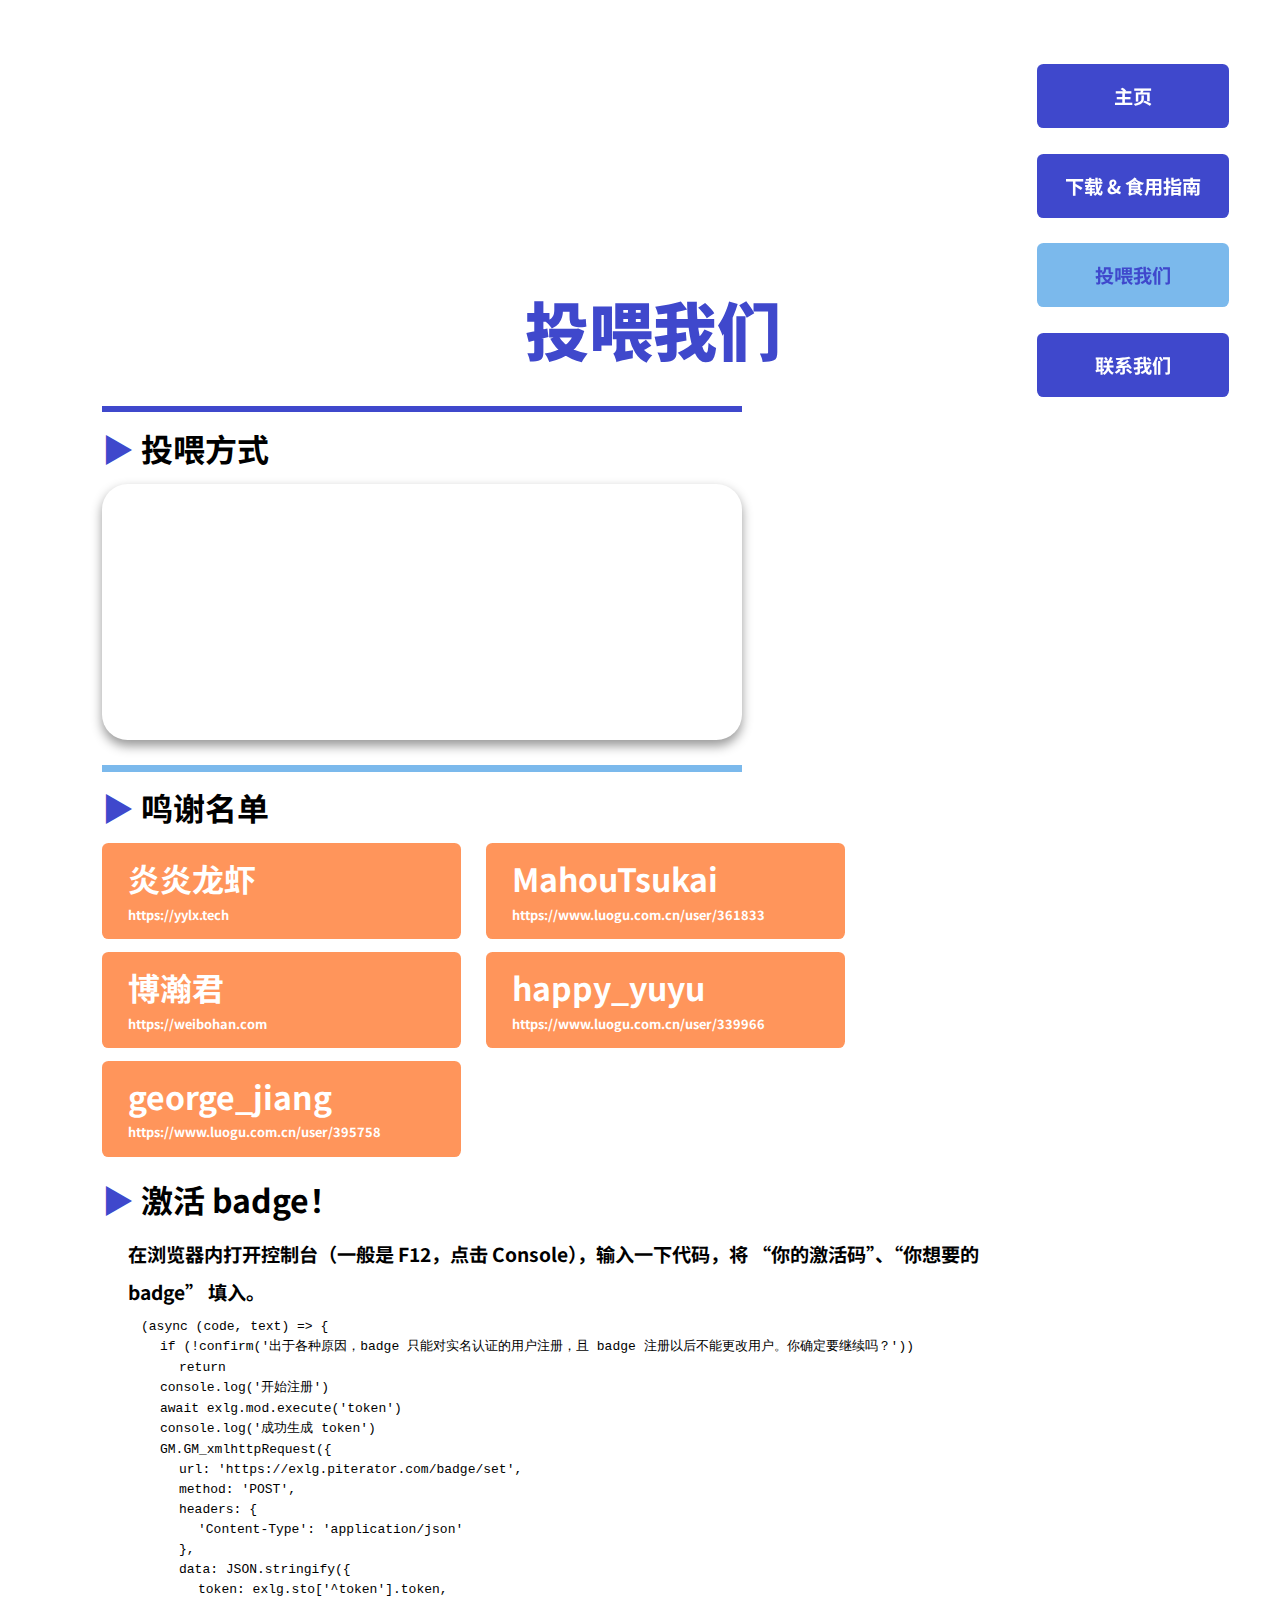
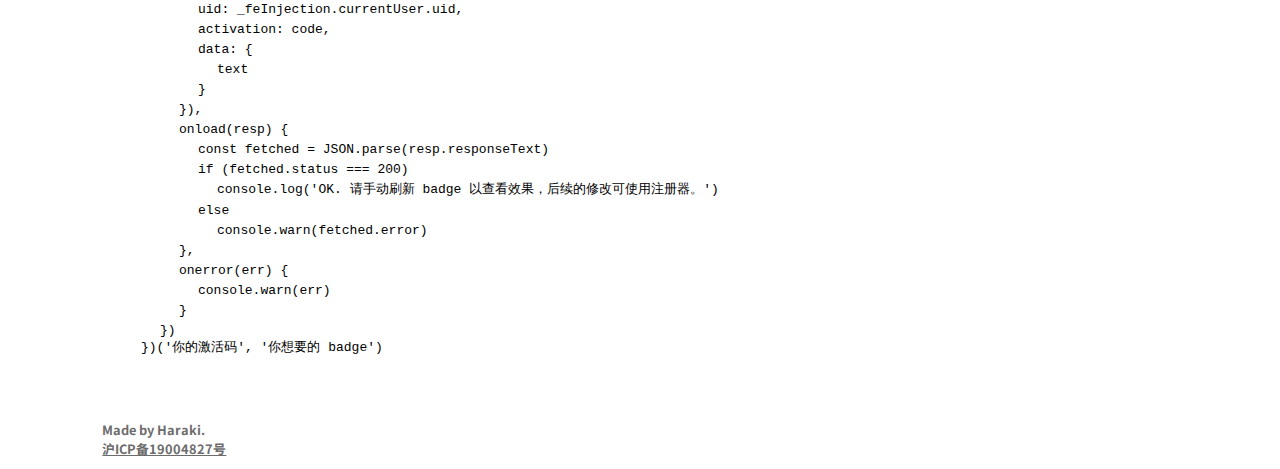
<file: donate.html>
<!DOCTYPE html>
<html>
	<head>
		<meta charset="utf-8">
		<title>Extend-luogu 投喂我们</title>
		<link rel="preconnect" href="https://fonts.googleapis.com">
		<link rel="preconnect" href="https://fonts.gstatic.com" crossorigin>
		<link href="https://fonts.googleapis.com/css2?family=Noto+Sans+SC:wght@700;900&display=swap" rel="stylesheet">
		<link rel="stylesheet" type="text/css" href="css/donate.css"/>
		<link rel="stylesheet" type="text/css" href="css/common.css"/>
		<link rel="icon" type="image/x-ico" href="img/logo.png"/>
		<script src="https://s3.pstatp.com/cdn/expire-1-M/jquery/3.1.1/jquery.min.js"></script>
		<script src="js/night.js" type="text/javascript" charset="utf-8"></script>
		<script src="js/regtag.js" type="text/javascript" charset="utf-8"></script>
	</head>
	<body>
		<div class="bgimg"></div>
		<p class="exlg-col-blue3 title">投喂我们</p>
		<div class="exlg-bgcol-blue3 line linetitle"></div>
		<div class="content">
			<p class="txt-bt">投喂方式</p>
			<a target="_blank" href="https://afdian.net/@extend-luogu" class="money"></a>
			<div class="exlg-bgcol-blue1 linein" style="margin-top: 2vw;"></div>
			<p class="txt-bt">鸣谢名单</p>
			<ul class="cul">
				<li>
					<a href="https://yylx.tech/" target="_blank">
						<p class="monier-name">炎炎龙虾</p><br>
						<p>https://yylx.tech</p>
					</a>
				</li>
				<li>
					<a href="https://www.luogu.com.cn/user/361833" target="_blank">
						<p class="monier-name">MahouTsukai</p><br>
						<p>https://www.luogu.com.cn/user/361833</p>
					</a>
				</li>
				<li>
					<a href="https://weibohan.com" target="_blank">
						<p class="monier-name">博瀚君</p><br>
						<p>https://weibohan.com</p>
					</a>
				</li>
				<li>
					<a href="https://www.luogu.com.cn/user/339966" target="_blank">
						<p class="monier-name">happy_yuyu</p><br>
						<p>https://www.luogu.com.cn/user/339966</p>
					</a>
				</li>
				<li>
					<a href="https://www.luogu.com.cn/user/395758" target="_blank">
						<p class="monier-name">george_jiang</p><br>
						<p>https://www.luogu.com.cn/user/395758</p>
					</a>
				</li>
			</ul>
			<p class="txt-bt jrg">激活 badge！</p>
			<span>在浏览器内打开控制台（一般是 F12，点击 Console），输入一下代码，将 “你的激活码”、“你想要的 badge” 填入。</span>
			<pre><code lang="javascript"><span></span>(async (code, text) => {
<span>&emsp;</span>if (!confirm('出于各种原因，badge 只能对实名认证的用户注册，且 badge 注册以后不能更改用户。你确定要继续吗？'))
<span>&emsp;&emsp;</span>return
<span>&emsp;</span>console.log('开始注册')
<span>&emsp;</span>await exlg.mod.execute('token')
<span>&emsp;</span>console.log('成功生成 token')
<span>&emsp;</span>GM.GM_xmlhttpRequest({
<span>&emsp;&emsp;</span>url: 'https://exlg.piterator.com/badge/set',
<span>&emsp;&emsp;</span>method: 'POST',
<span>&emsp;&emsp;</span>headers: {
<span>&emsp;&emsp;&emsp;</span>'Content-Type': 'application/json'
<span>&emsp;&emsp;</span>},
<span>&emsp;&emsp;</span>data: JSON.stringify({
<span>&emsp;&emsp;&emsp;</span>token: exlg.sto['^token'].token,
<span>&emsp;&emsp;&emsp;</span>uid: _feInjection.currentUser.uid,
<span>&emsp;&emsp;&emsp;</span>activation: code,
<span>&emsp;&emsp;&emsp;</span>data: {
<span>&emsp;&emsp;&emsp;&emsp;</span>text
<span>&emsp;&emsp;&emsp;</span>}
<span>&emsp;&emsp;</span>}),
<span>&emsp;&emsp;</span>onload(resp) {
<span>&emsp;&emsp;&emsp;</span>const fetched = JSON.parse(resp.responseText)
<span>&emsp;&emsp;&emsp;</span>if (fetched.status === 200)
<span>&emsp;&emsp;&emsp;&emsp;</span>console.log('OK. 请手动刷新 badge 以查看效果，后续的修改可使用注册器。')
<span>&emsp;&emsp;&emsp;</span>else
<span>&emsp;&emsp;&emsp;&emsp;</span>console.warn(fetched.error)
<span>&emsp;&emsp;</span>},
<span>&emsp;&emsp;</span>onerror(err) {
<span>&emsp;&emsp;&emsp;</span>console.warn(err)
<span>&emsp;&emsp;</span>}
<span>&emsp;</span>})
<span></span>})('你的激活码', '你想要的 badge')</code></pre>
		</div>
		<ul class="menuul">
			<li>
				<button class="exlg-bgcol-blue3 menu-but" onclick="window.location='index.html'">
					<p class="exlg-col-white">主页</p>
				</button>
			</li>
			<li>
				<button class="exlg-bgcol-blue3 menu-but" onclick="window.location='install.html'">
					<p class="exlg-col-white">下载 & 食用指南</p>
				</button>
			</li>
			<li>
				<button class="exlg-bgcol-blue3 menu-but checked" onclick="window.location='donate.html'">
					<p class="exlg-col-white">投喂我们</p>
				</button>
			</li>
			<li>
				<button class="exlg-bgcol-blue3 menu-but" onclick="window.location='contact.html'">
					<p class="exlg-col-white">联系我们</p>
				</button>
			</li>
		</ul>
		<p class="exlg-col-grey maker-info">Made by Haraki.<br><a target="_blank" href="https://beian.miit.gov.cn" class="exlg-col-grey">沪ICP备19004827号</a></p>
	</body>
</html>
</file>
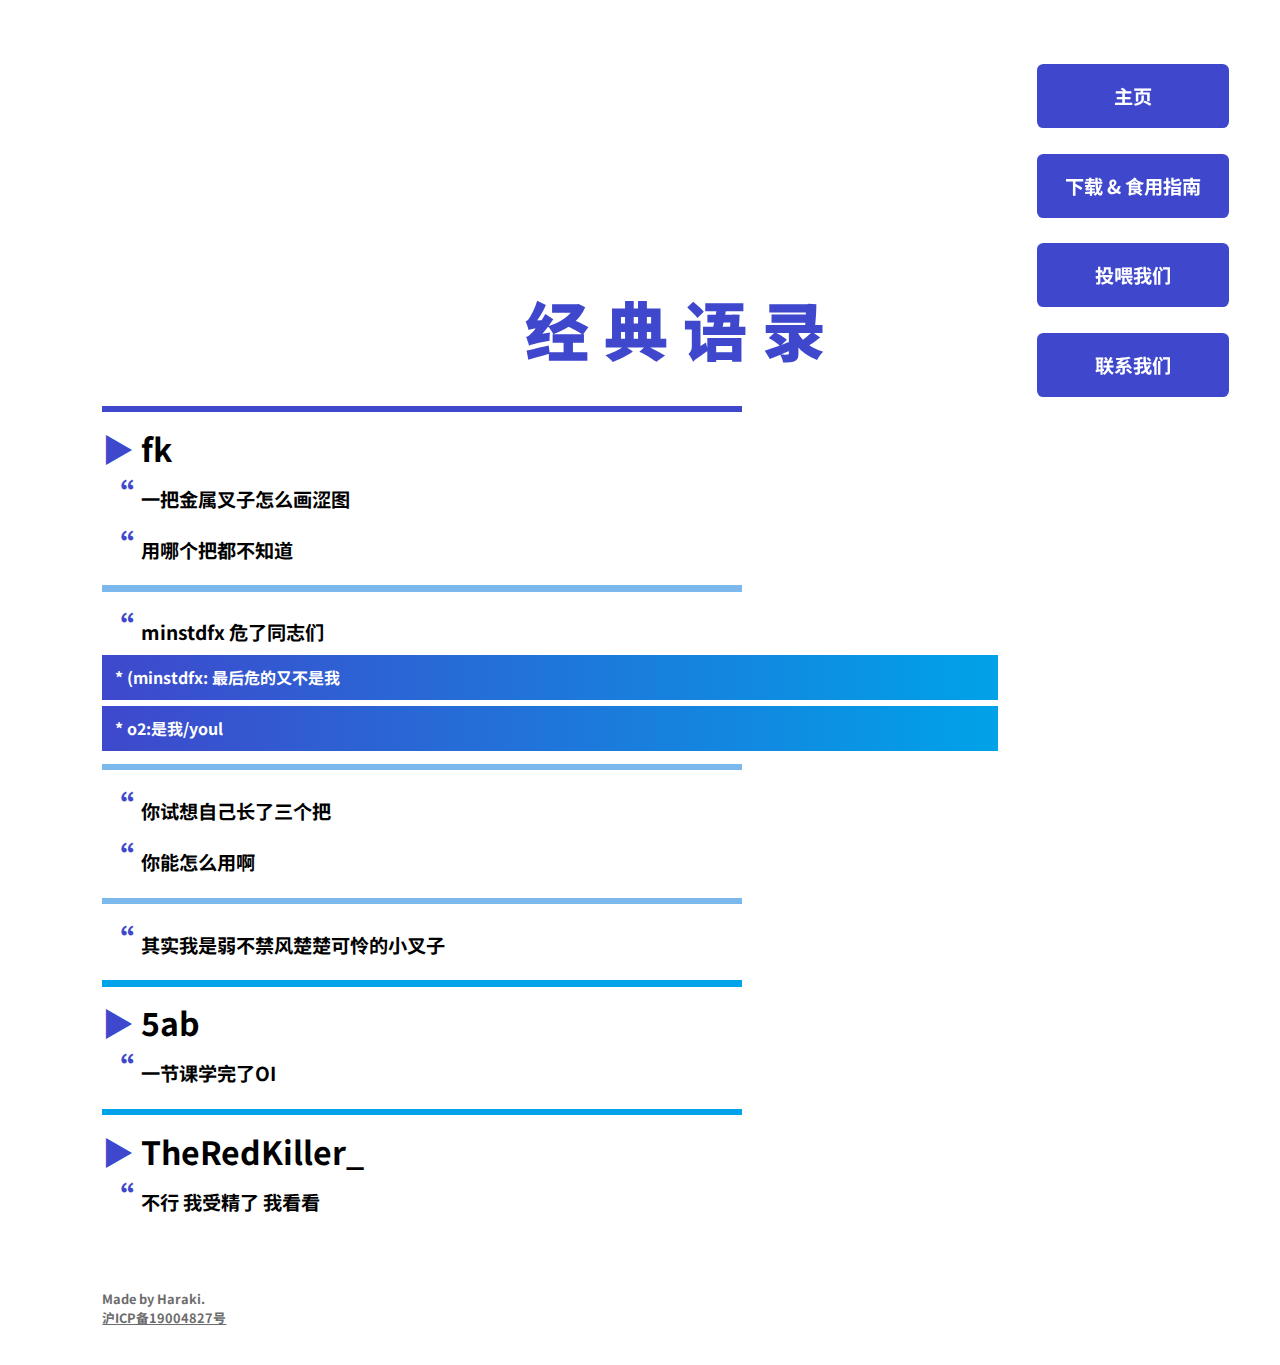
<file: hitokoto.html>
<!DOCTYPE html>
<html>
	<head>
		<meta charset="utf-8">
		<title>Extend-luogu 经 典 语 录</title>
		<link rel="preconnect" href="https://fonts.googleapis.com">
		<link rel="preconnect" href="https://fonts.gstatic.com" crossorigin>
		<link href="https://fonts.googleapis.com/css2?family=Noto+Sans+SC:wght@700;900&display=swap" rel="stylesheet">
		<link rel="stylesheet" type="text/css" href="css/donate.css"/>
		<link rel="stylesheet" type="text/css" href="css/common.css"/>
		<link rel="icon" type="image/x-ico" href="img/logo.png"/>
		<script src="https://s3.pstatp.com/cdn/expire-1-M/jquery/3.1.1/jquery.min.js"></script>
		<script src="js/night.js" type="text/javascript" charset="utf-8"></script>
	</head>
	<body>
		<div class="bgimg"></div>
		<p class="exlg-col-blue3 title">经 典 语 录</p>
		<div class="exlg-bgcol-blue3 line linetitle"></div>
		<div class="content">
			<p class="txt-bt">fk</p>
			<p class="txt-zw txt-htkt">一把金属叉子怎么画涩图</p>
			<p class="txt-zw txt-htkt">用哪个把都不知道</p>
			<div class="exlg-bgcol-blue1 linein"></div>
			<p class="txt-zw txt-htkt">minstdfx 危了同志们</p>
			<p class="txt-bz">(minstdfx: 最后危的又不是我</p>
			<div class="linesh"></div>
			<p class="txt-bz">o2:是我/youl</p>
			<div class="exlg-bgcol-blue1 linein"></div>
			<p class="txt-zw txt-htkt">你试想自己长了三个把</p>
			<p class="txt-zw txt-htkt">你能怎么用啊</p>
			<div class="exlg-bgcol-blue1 linein"></div>
			<p class="txt-zw txt-htkt">其实我是弱不禁风楚楚可怜的小叉子</p>
			<div class="exlg-bgcol-blue2 linein"></div>
			<p class="txt-bt">5ab</p>
			<p class="txt-zw txt-htkt">一节课学完了OI</p>
			<div class="exlg-bgcol-blue2 linein"></div>
			<p class="txt-bt">TheRedKiller_</p>
			<p class="txt-zw txt-htkt">不行 我受精了 我看看</p>
		</div>
		<ul class="menuul">
			<li>
				<button class="exlg-bgcol-blue3 menu-but" onclick="window.location='index.html'">
					<p class="exlg-col-white">主页</p>
				</button>
			</li>
			<li>
				<button class="exlg-bgcol-blue3 menu-but" onclick="window.location='install.html'">
					<p class="exlg-col-white">下载 & 食用指南</p>
				</button>
			</li>
			<li>
				<button class="exlg-bgcol-blue3 menu-but" onclick="window.location='donate.html'">
					<p class="exlg-col-white">投喂我们</p>
				</button>
			</li>
			<li>
				<button class="exlg-bgcol-blue3 menu-but" onclick="window.location='contact.html'">
					<p class="exlg-col-white">联系我们</p>
				</button>
			</li>
		</ul>
		<p class="exlg-col-grey maker-info">Made by Haraki.<br><a target="_blank" href="https://beian.miit.gov.cn" class="exlg-col-grey">沪ICP备19004827号</a></p>
	</body>
</html>
</file>
<file: css/donate.css>
.money{
	display: block;
	width: 50vw;
	height: 20vw;/*这是按照图片比例算的 别动*/
	background: url("https://s2.loli.net/2021/12/12/GdLO4a3b5wN67Qh.png") no-repeat;
	background-size: 50vw;
	margin: 1vw 0;
	border-radius: 2vw;
	box-shadow: 0 0.4vw 0.8vw #999;
	/* cursor: pointer; */
}


.cul{
	list-style: none;
	height: 26vw;
	/* display: block; */
	margin-top: 1vw;
}
.cul li{
	height: 5.5vw;
	width: 40%;
	padding-top: 1vw;
	padding-bottom: 1vw;
	background-color: #ff955b;
	margin-bottom: 1vw;
	border-radius: 0.5vw;
	float: left;
	margin-right: 2vw;
	transition: background-color 0.5s;
	-moz-transition: background-color 0.5s;
	-webkit-transition: background-color 0.5s;
	-o-transition: background-color 0.5s;
}
.cul li:hover{
	background-color: #ffc152;
}
.cul li a{
	display: block;
	height: 5.5vw;
	width: 100%;
}
.cul li p{
	display: inline-block;
	color: white;
	line-height: 0.7vw;
	font-size: 1vw;
	/* margin-bottom: 1vw; */
	margin-left: 2vw;
}
.monier-name{
	font-size: 2.5vw !important;
	line-height: 3.5vw !important;
}
.content span{
	line-height: 3vw;
	font-size: 1.5vw;
	padding-left: 2vw;
	display:inline-block;
	height:3vw;
}
/* .content span:before{
	content: "● ";
	color: black;
	font-size: 1vw;
	line-height: 3vw;
	padding-left: 1vw;
	padding-right: 1vw;
} */
.content input{
	height: 2vw;
	padding:0.25vw 1vw;
	/* margin-bottom:0.2vw; */
}
.jrg{
	padding-bottom: 1vw;
}
.content button{
	margin-left: 2vw;
	height: 3vw;
	width:auto;
	font-size:1.5vw;
	background: #3f48cc;
	padding:0 1vw;
	border:none;
	color:white;
	cursor:pointer;
	border-radius:0.5vw;
	margin-top:0.5vw;
}
.content button:hover{
	transition: background-color 0.5s;
	-moz-transition: background-color 0.5s;
	-webkit-transition: background-color 0.5s;
	-o-transition: background-color 0.5s;
	background: #00a2e8;
}

code>span {
	line-height: 1.3vw !important;
	height: 1vw !important;
}

pre {
	margin: 1em;
}
</file>
<file: css/common.css>
*{
	margin: 0;
	padding: 0;
}
p,a,font,h1,h2,h3,h4,h5,h6,input,span,li,button{
	font-family: 'Noto Sans SC', sans-serif;font-weight:700;
}
.exlg-bgcol-blue1{
	background-color: #7bb9ec;
}
.exlg-bgcol-blue2{
	background-color: #00a2e8;
}
.exlg-bgcol-blue3{
	background-color: #3f48cc;
}
.exlg-bgcol-white{
	background-color: #ffffff;
}
.exlg-bgcol-grey{
	background-color: #6c6c6c;
}
.exlg-col-blue1{
	color: #7bb9ec;
}
.exlg-col-blue2{
	color: #00a2e8;
}
.exlg-col-blue3{
	color: #3f48cc;
}
.exlg-col-white{
	color: #ffffff;
}
.exlg-col-grey{
	color: #6c6c6c;
}

.line{
	margin-top: 1vw;
	margin-bottom: 1vw;
	height: 0.5vw;
	width: 50vw;
	margin-left:8vw;
}
.linein{
	margin-top: 1vw;
	margin-bottom: 1vw;
	height: 0.5vw;
	width: 50vw;
	/* margin-left:8vw; */
}
.linesh{
	height: 0.5vw;
	width: 50vw;
	/* margin-left:8vw; */
}
.linetitle{
	margin-top: 2.5vw;
}
.txt-bt{
	font-size: 2.5vw;
}
.txt-bt:before{
	content: "▶ ";
	color: #3F48CC;
}
.txt-zw{
	font-size: 1.5vw;
	line-height: 3.5vw;
}
.txt-bz{
	font-size: 1.25vw;
	line-height: 3.5vw;
	background: linear-gradient(to right,#3F48CC, #00a2e8);
	padding-left: 1vw;
	color: white;
}
.txt-bz:before{
	content: "* ";
}
.txt-a{
	margin: 0 0.5vw;
	color: #3F48CC;
	transition: color 0.5s;
	-moz-transition: color 0.5s;
	-webkit-transition: color 0.5s;
	-o-transition: color 0.5s;
}
/* .txt-bt a:visited,.txt-bz a:visited,.txt-zw a:visited{
	color: #040d61;
} */
.txt-a:hover{
	color: #00A2E8;
}
.sing-a{
	font-size: 1.5vw;
	line-height: 3.5vw;
}
.txt-htkt:before{
	content:"“ ";
	font-size: 2.5vw;
	color: #3F48CC;
}



body{
	height: 100%;
	width: 100%;
	/* background: url(../img/index_bg.png); */
	background-size: 70%;
	background-repeat: no-repeat;
	overflow-y: scroll;
}
.bgimg{
	height: 90vh;
	width: 90vw;
	background: url("https://s2.loli.net/2021/12/12/TAZzygBW9cnYFkR.png");
	background-size: 70vw;
	background-repeat: no-repeat;
	position: absolute;
	top: 0;
	z-index: -1;
	/* display: inline-flex; */
	float: left;
}
.fascinated{
	background: url("https://s2.loli.net/2021/12/12/4JrwkCMXeQZjgby.png");
	background-size: 70vw;
	background-repeat: no-repeat;
}
.sakural{
	background: url("https://s2.loli.net/2021/12/12/ZdGj3rsaJnmH1Tt.png");
	background-size: 70vw;
	background-repeat: no-repeat;
}
.fallal{
	background: url("https://s2.loli.net/2021/12/12/dzGlrs1QNaYDy4B.png");
	background-size: 70vw;
	background-repeat: no-repeat;
}
.birthal{
	background: url("https://s2.loli.net/2021/12/12/kUj54FvKfoGgVHe.png");
	background-size: 70vw;
	background-repeat: no-repeat;
}
.menuul{
	position: fixed;
	top:5vw;
	right:9vw;
	list-style: none;
}
.menuul li{
	height: 5vw;
	width: 10vw;
	margin-bottom: 2vw;
}
.menuul li button{
	height: 5vw;
	width: 15vw;
	border: none;
	border-radius: 0.5vw;
	transition: background-color 0.5s;
	-moz-transition: background-color 0.5s;
	-webkit-transition: background-color 0.5s;
	-o-transition: background-color 0.5s;
	cursor: pointer;
}
.menuul li button:hover{
	background-color: #7BB9EC !important;
}
.menuul li button p{
	font-size: 1.5vw;
}
.checked{
	background-color: #7BB9EC !important;
}
.checked p{
	color: #3F48CC;
}
.maker-infor{
	position: absolute;
	left: 8vw;
	bottom: 4vw;
	font-size: 1vw;
}
.maker-info{
	margin-left: 8vw;
	font-size: 1vw;
	margin-bottom: 3vw;
}
.title{
	margin-top:22vw;
	margin-left:41vw;
	font-size: 5vw;
	font-family: 'Noto Sans SC', sans-serif !important;font-weight:900;
}
.content{
	width: 70vw;
	margin-left: 8vw;
	height: auto;
	margin-bottom: 5vw;
}
.minstdfx{
	display: none;
}


/*night mode*/
body.night{
	/* z-index: 1000; */
	background: #272822;
}
/* .nightbg.night{
	height: 100vh;
	width: 100vw;
	background: #272822;
	z-index: -1;
	position: relative;
	top: 0;
	left: 0;
} */
.title.night{
	/* text-shadow:  1px 1px 10px #fff;
	 col*/
	 color: #FFFFFF;
}
.content.night{
	color: #FFFFFF;
}
html.pray{
	-webkit-filter: grayscale(100%);
	filter: progid:DXImageTransform.Microsoft.BasicImage(grayscale=1);
}


::-webkit-scrollbar{
   width: 6px;
   height: 10px;
   background-color: rgba(0, 0, 0, 0);
}
::-webkit-scrollbar-track{
   background-color: rgba(0, 0, 0, 0.05);
}
::-webkit-scrollbar-thumb{
   background-color: rgba(0, 0, 0, 0.2);
}
::-webkit-scrollbar-thumb:hover{
   background-color:  #3F48CC;
}
</file>
